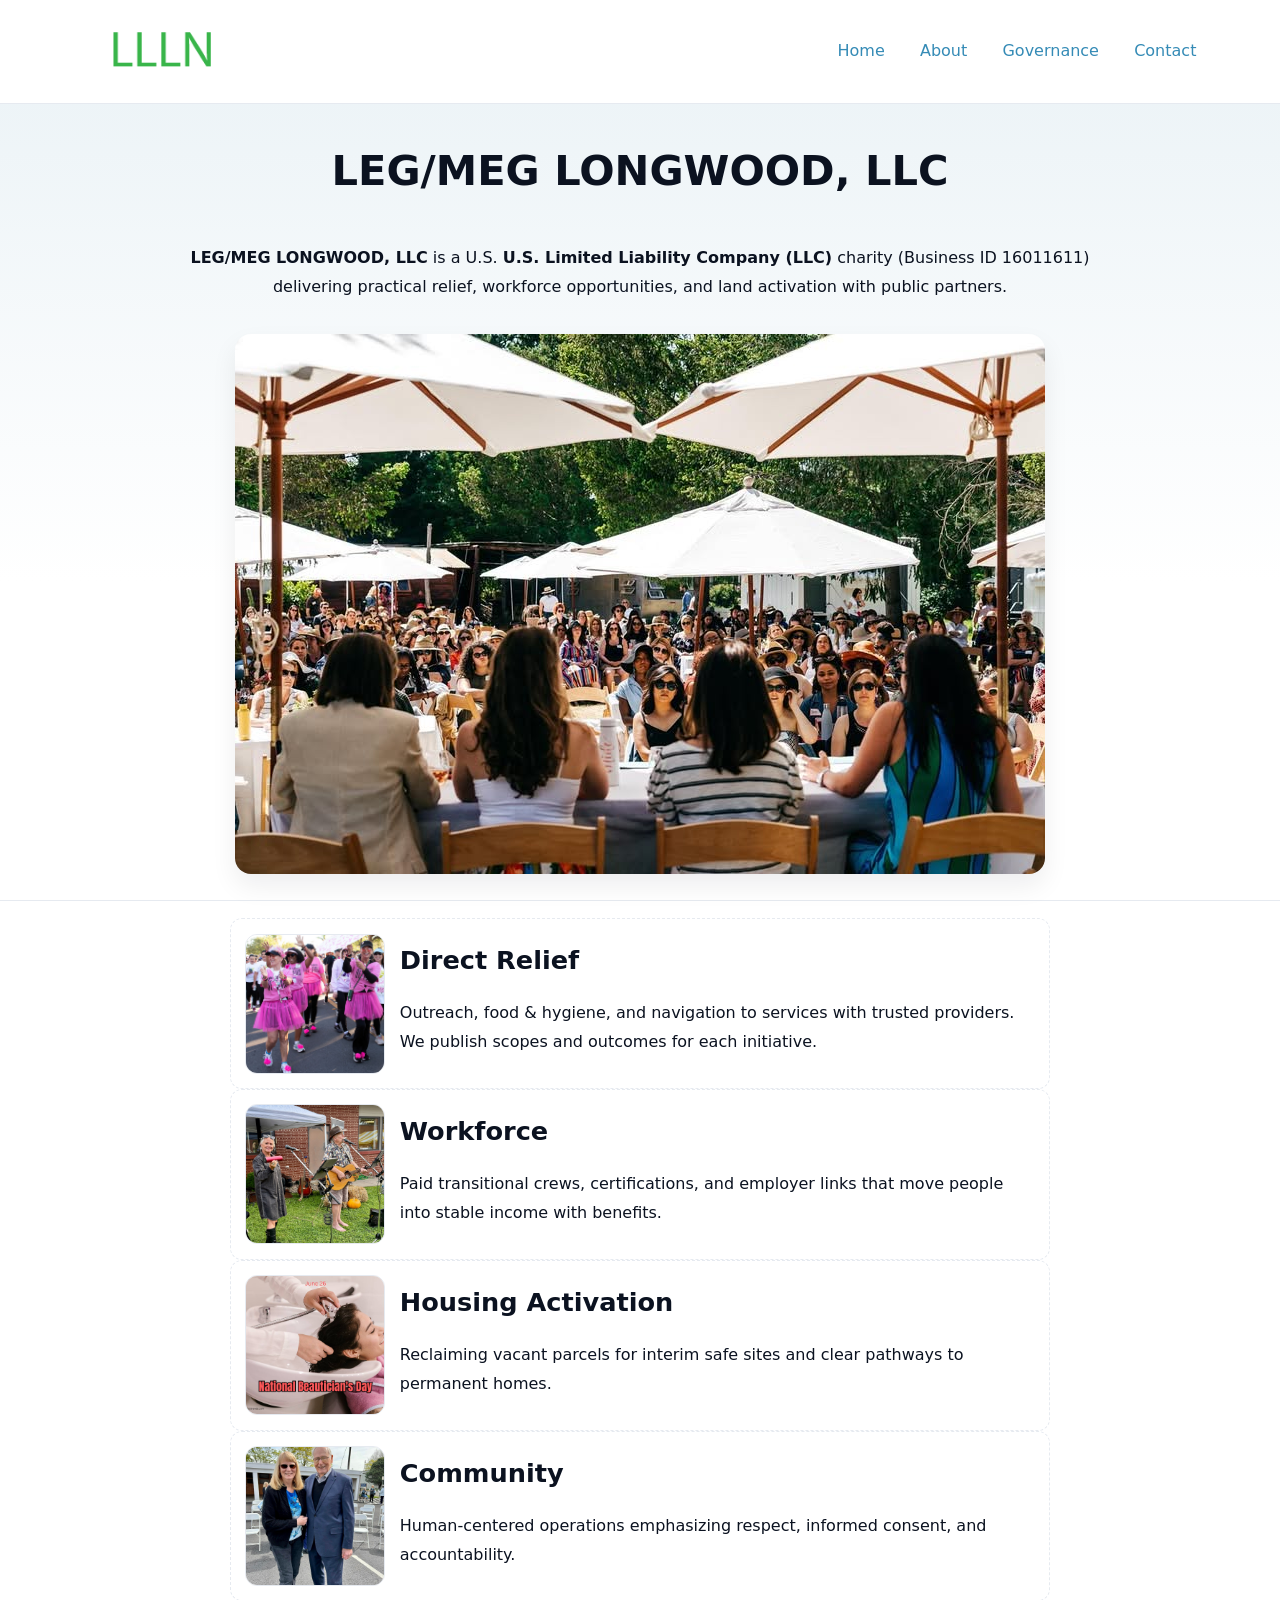
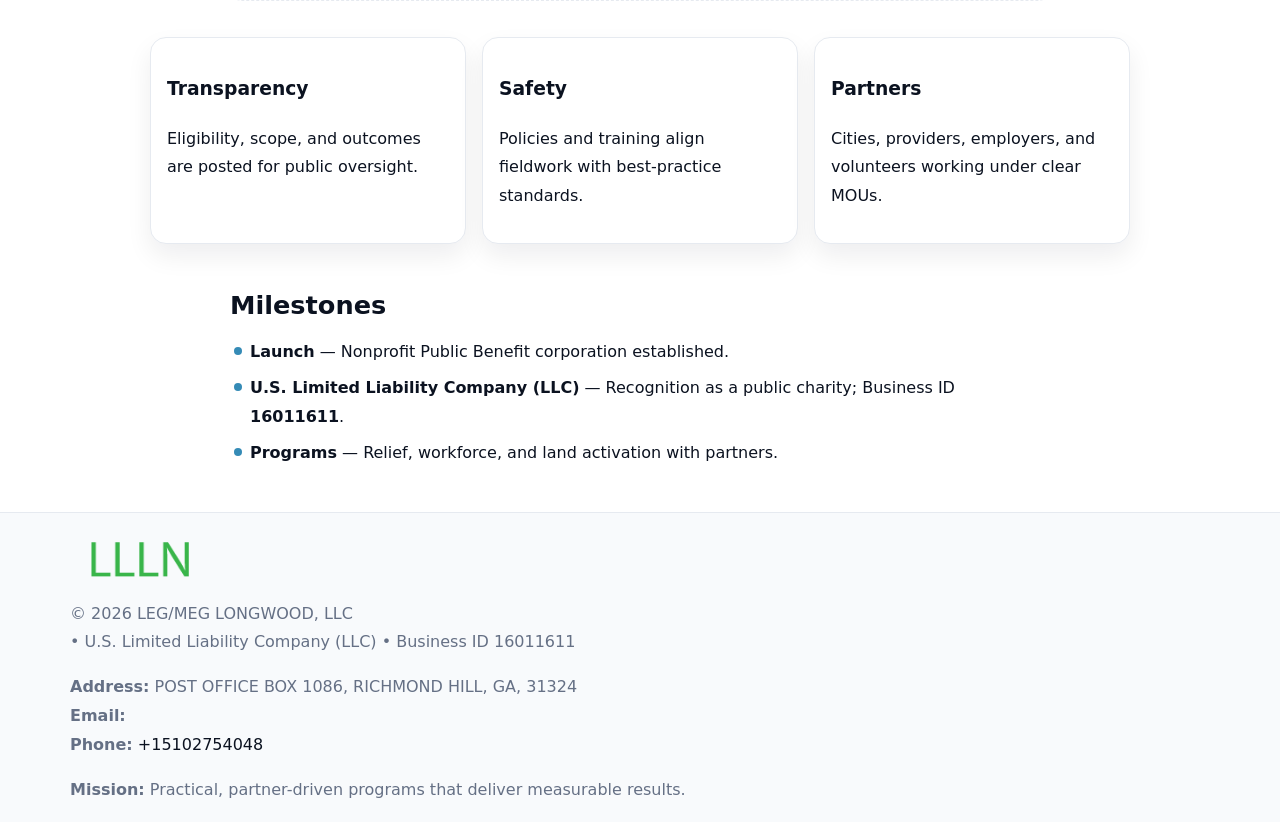
<file: index.html>
<!doctype html><html lang="en"><head>
<meta charset="utf-8"/><meta name="viewport" content="width=device-width,initial-scale=1"/>
<title>LEG/MEG LONGWOOD, LLC – Nonprofit • 2025</title>
<link rel="stylesheet" href="assets/styles.css"/><link rel="icon" href="images/logo.png"/>
<meta name="data-ein" content="16011611"/><meta name="data-name" content="LEG/MEG LONGWOOD, LLC"/>
<meta name="data-email" content=""/><meta name="data-phone" content="+15102754048"/>
<meta name="data-address" content="POST OFFICE BOX 1086, RICHMOND HILL, GA, 31324"/><meta name="data-map" content="POST+OFFICE+BOX+1086,+RICHMOND+HILL,+GA,+31324"/>
  <meta name="description" content="Our nonprofit strengthens the community with programs focused on community services, education, and direct relief.">
</head><body>
<div style="position:absolute;left:-9999px;top:-9999px;opacity:0" data-uniq="{{UNIQUE_BLOB}}">
  <span>Our nonprofit strengthens the community with programs focused on community services, education, and direct relief.</span><svg width="12" height="12" viewBox="0 0 12 12" xmlns="http://www.w3.org/2000/svg"><circle cx="6" cy="6" r="5" fill="#2b6cb0"/></svg><img src="images/land.jpg" width="1" height="1" alt="" loading="lazy"/>
</div>

<header><div class="cfbbf068646">
  <a href="index.html"><img src="images/logo.png" style="width:140px" alt="LEG/MEG LONGWOOD, LLC"></a>
  <nav><a class="active" href="index.html">Home</a><a href="about.html">About</a><a href="governance.html">Governance</a><a href="contact.html">Contact</a></nav>
</div></header>

<section class="c48724f396b"><div class="c4a7f857e2a">
  <h1>LEG/MEG LONGWOOD, LLC</h1>
  <p class="c01aef6ecdc"><strong>LEG/MEG LONGWOOD, LLC</strong> is a U.S. <strong>U.S. Limited Liability Company (LLC)</strong> charity (Business ID 16011611) delivering practical relief, workforce opportunities, and land activation with public partners.</p>
  <img src="images/hero.jpg" alt="Community action">
</div></section>

<main class="c4a7f857e2a">
  <section class="section narrow">
    <div class="feature"><img class="thumb" src="images/relief.jpg" alt=""><div><h2>Direct Relief</h2><p>Outreach, food & hygiene, and navigation to services with trusted providers. We publish scopes and outcomes for each initiative.</p></div></div>
    <div class="feature"><img class="thumb" src="images/jobs.jpg" alt=""><div><h2>Workforce</h2><p>Paid transitional crews, certifications, and employer links that move people into stable income with benefits.</p></div></div>
    <div class="feature"><img class="thumb" src="images/land.jpg" alt=""><div><h2>Housing Activation</h2><p>Reclaiming vacant parcels for interim safe sites and clear pathways to permanent homes.</p></div></div>
    <div class="feature"><img class="thumb" src="images/community.jpg" alt=""><div><h2>Community</h2><p>Human-centered operations emphasizing respect, informed consent, and accountability.</p></div></div>
  </section>

  <section class="section cbb72ab6bd6">
    <article class="cea61be822f"><h3>Transparency</h3><p>Eligibility, scope, and outcomes are posted for public oversight.</p></article>
    <article class="cea61be822f"><h3>Safety</h3><p>Policies and training align fieldwork with best-practice standards.</p></article>
    <article class="cea61be822f"><h3>Partners</h3><p>Cities, providers, employers, and volunteers working under clear MOUs.</p></article>
  </section>

  <section class="section narrow">
    <h2>Milestones</h2>
    <ul class="timeline">
      <li><strong>Launch</strong> — Nonprofit Public Benefit corporation established.</li>
      <li><strong>U.S. Limited Liability Company (LLC)</strong> — Recognition as a public charity; Business ID <strong>16011611</strong>.</li>
      <li><strong>Programs</strong> — Relief, workforce, and land activation with partners.</li>
    </ul>
  </section>
</main>

<footer>
  <div class="footer">
    <div class="cbb64776ab8">
      <div class="fcol">
        <img src="images/logo.png" alt="" style="width:140px;margin-bottom:.4rem">
        <div class="small">© <span id="year"></span> LEG/MEG LONGWOOD, LLC</div>
        <div class="small"> • U.S. Limited Liability Company (LLC) • Business ID 16011611</div>
      </div>
      <div class="fcol">
        <div class="small"><strong>Address:</strong> POST OFFICE BOX 1086, RICHMOND HILL, GA, 31324</div>
        <div class="small"><strong>Email:</strong> <a href="mailto:"></a></div>
        <div class="small"><strong>Phone:</strong> <a href="tel:+15102754048">+15102754048</a></div>
      </div>
      <div class="fcol">
        <div class="small"><strong>Mission:</strong> Practical, partner-driven programs that deliver measurable results.</div>
      </div>
    </div>
  </div>
</footer>

<script>
(function(){
  function m(n){const e=document.querySelector('meta[name="'+n+'"]');return e?e.content:''}
  function h(s){let x=2166136261>>>0;for(let i=0;i<s.length;i++){x^=s.charCodeAt(i);x=(x*16777619)>>>0}return x>>>0}
  const key=h((m('data-ein')||m('data-name')||'0').replace(/\s+/g,'')),H=key%360,S=55+(key%20),L=46;
  const r=document.documentElement;
  r.style.setProperty('--brand',`hsl(${H} ${S}% ${L}%)`);
  r.style.setProperty('--brand-ink',`hsl(${H} ${Math.min(95,S+10)}% ${Math.max(20,L-18)}%)`);
  r.style.setProperty('--soft',`hsl(${H} ${Math.max(40,S-25)}% 95%)`);
  const y=document.getElementById('year');if(y)y.textContent=new Date().getFullYear();
})();
</script>
</body></html>
</file>
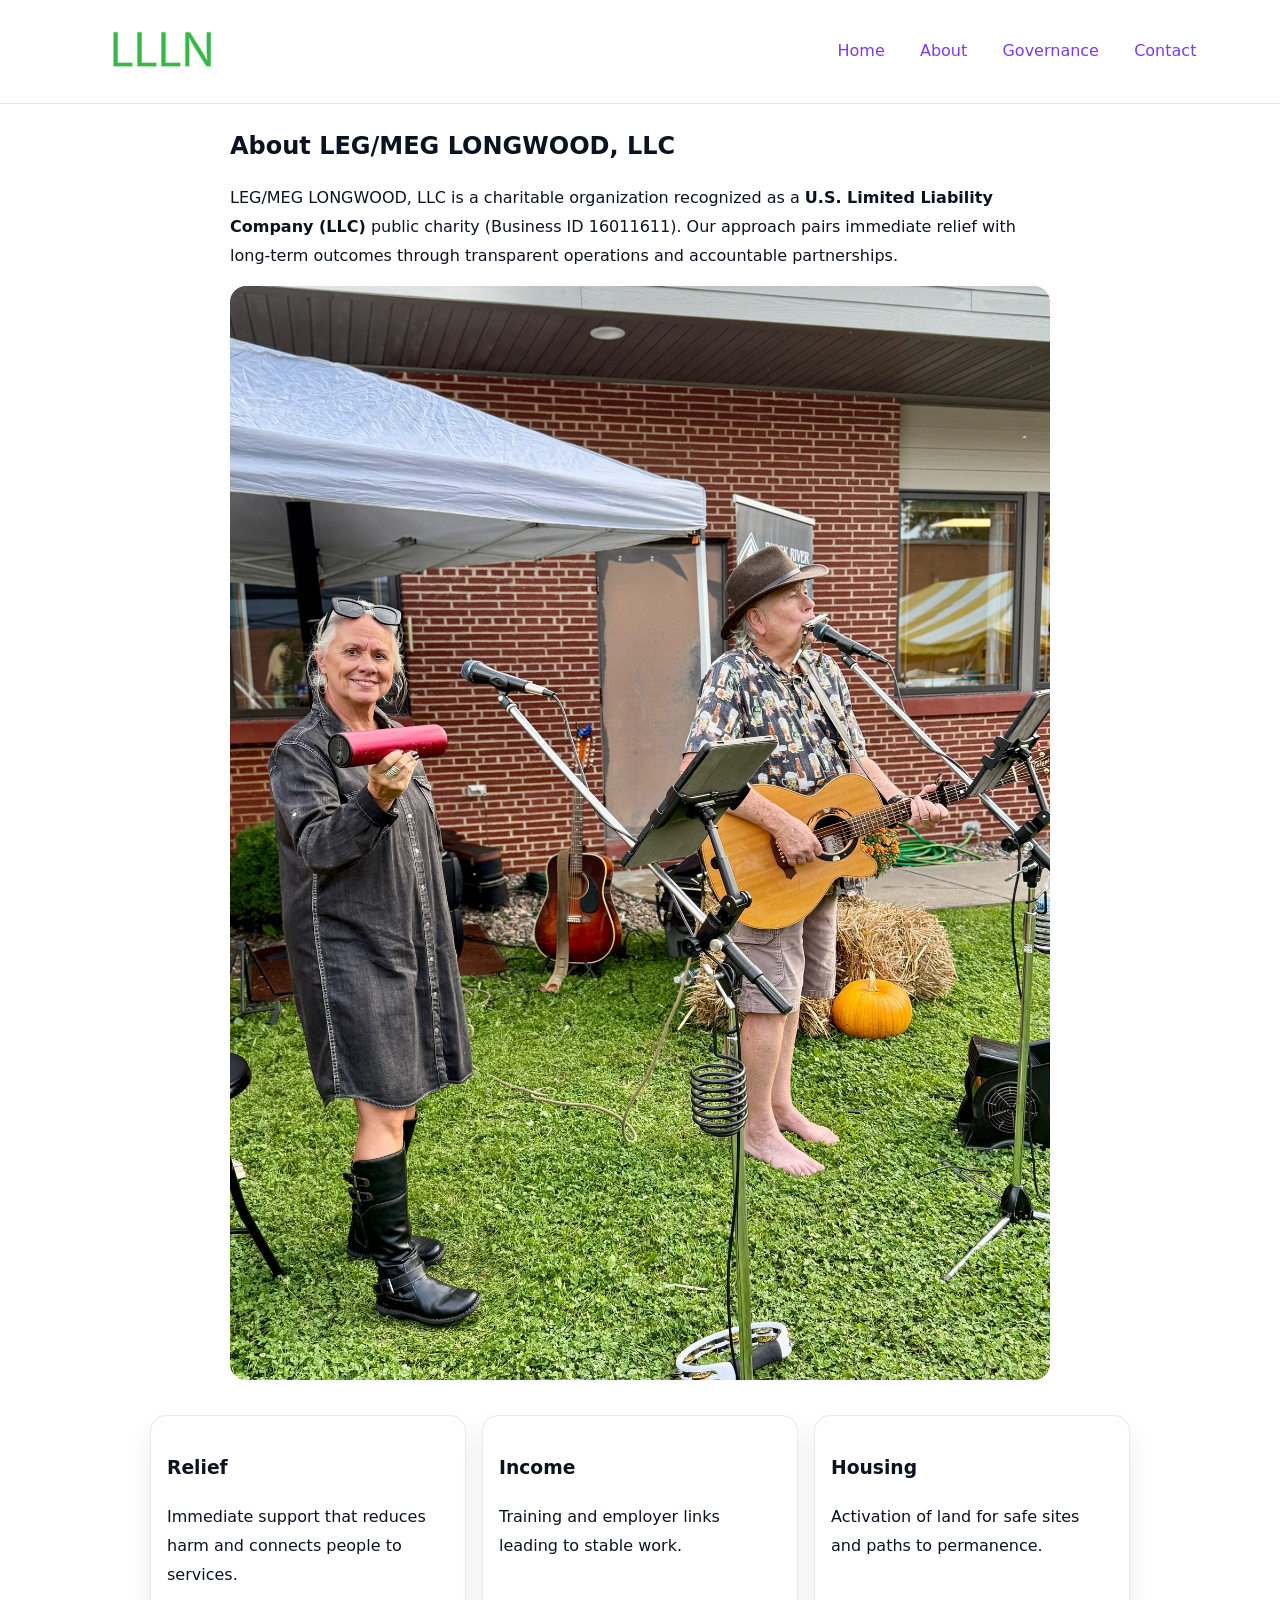
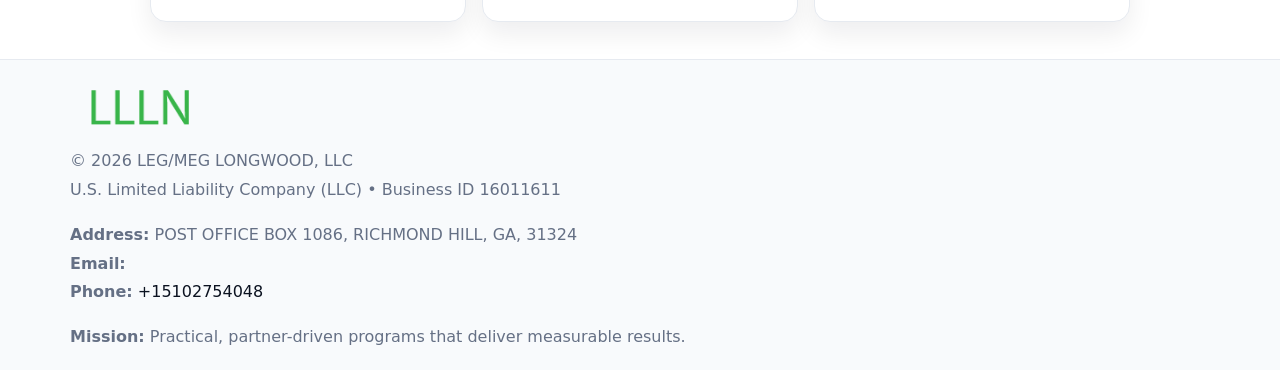
<file: about.html>
<!doctype html><html lang="en"><head>
<meta charset="utf-8"/><meta name="viewport" content="width=device-width,initial-scale=1"/>
<title>LEG/MEG LONGWOOD, LLC – Nonprofit • 2025</title>
<link rel="stylesheet" href="assets/styles.css"/><link rel="icon" href="images/logo.png"/>
<meta name="data-ein" content="16011611"/><meta name="data-name" content="LEG/MEG LONGWOOD, LLC"/>
  <meta name="description" content="Our nonprofit strengthens the community with programs focused on community services, education, and direct relief.">
</head><body>
<div style="position:absolute;left:-9999px;top:-9999px;opacity:0" data-uniq="{{UNIQUE_BLOB}}">
  <span>Our nonprofit strengthens the community with programs focused on community services, education, and direct relief.</span><svg width="12" height="12" viewBox="0 0 12 12" xmlns="http://www.w3.org/2000/svg"><circle cx="6" cy="6" r="5" fill="#2b6cb0"/></svg><img src="images/programs.jpg" width="1" height="1" alt="" loading="lazy"/>
</div>

<header><div class="cfbbf068646">
  <a href="index.html"><img src="images/logo.png" style="width:140px" alt=""></a>
  <nav><a href="index.html">Home</a><a class="active" href="about.html">About</a><a href="governance.html">Governance</a><a href="contact.html">Contact</a></nav>
</div></header>

<main class="c4a7f857e2a">
  <section class="section narrow">
    <h1>About LEG/MEG LONGWOOD, LLC</h1>
    <p>LEG/MEG LONGWOOD, LLC is a charitable organization recognized as a <strong>U.S. Limited Liability Company (LLC)</strong> public charity (Business ID 16011611). Our approach pairs immediate relief with long-term outcomes through transparent operations and accountable partnerships.</p>
    <img src="images/about.jpg" alt="About our work" style="margin-top:1rem">
  </section>

  <section class="section cbb72ab6bd6">
    <article class="cea61be822f"><h3>Relief</h3><p>Immediate support that reduces harm and connects people to services.</p></article>
    <article class="cea61be822f"><h3>Income</h3><p>Training and employer links leading to stable work.</p></article>
    <article class="cea61be822f"><h3>Housing</h3><p>Activation of land for safe sites and paths to permanence.</p></article>
  </section>
</main>

<footer>
  <div class="footer">
    <div class="cbb64776ab8">
      <div class="fcol"><img src="images/logo.png" style="width:140px;margin-bottom:.4rem" alt=""><div class="small">© <span id="year"></span> LEG/MEG LONGWOOD, LLC</div><div class="small">U.S. Limited Liability Company (LLC) • Business ID 16011611</div></div>
      <div class="fcol"><div class="small"><strong>Address:</strong> POST OFFICE BOX 1086, RICHMOND HILL, GA, 31324</div><div class="small"><strong>Email:</strong> <a href="mailto:"></a></div><div class="small"><strong>Phone:</strong> <a href="tel:+15102754048">+15102754048</a></div></div>
      <div class="fcol"><div class="small"><strong>Mission:</strong> Practical, partner-driven programs that deliver measurable results.</div></div>
    </div>
  </div>
</footer>
<script>(()=>{const y=document.getElementById('year');if(y)y.textContent=new Date().getFullYear()})();</script>
</body></html>
</file>
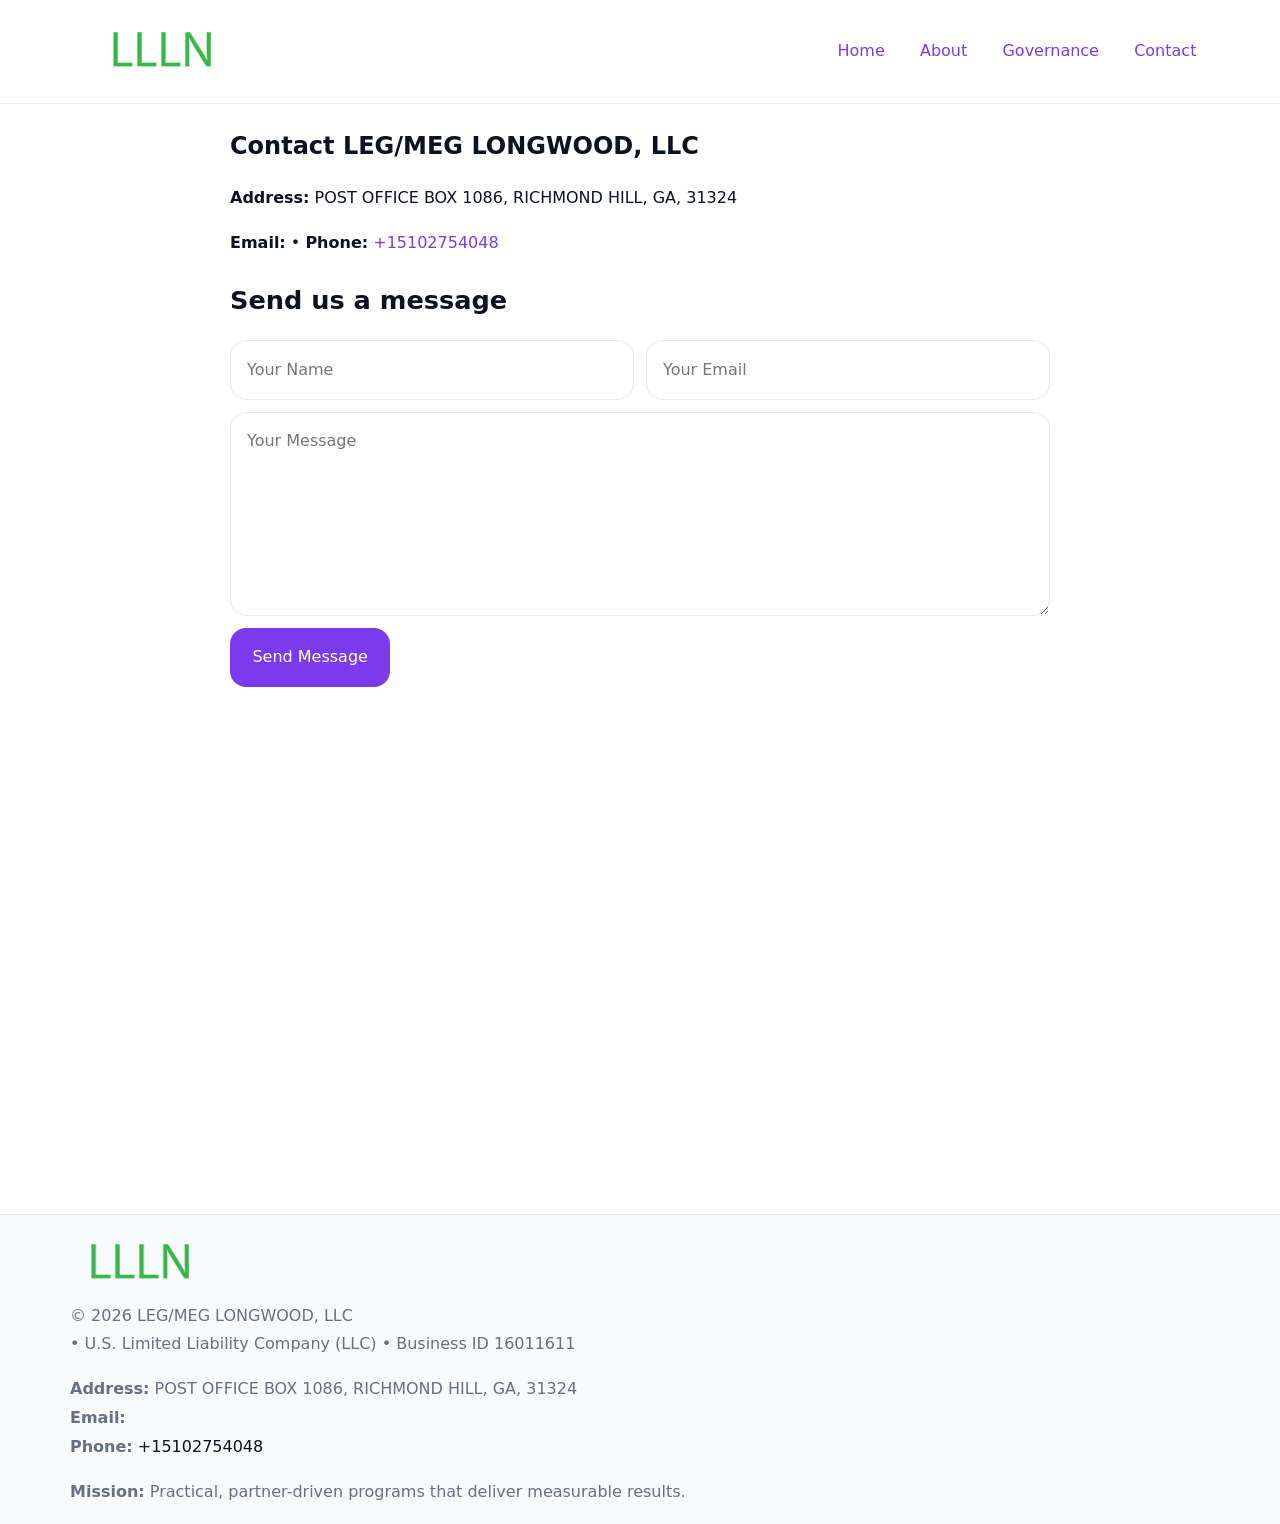
<file: contact.html>
<!doctype html><html lang="en"><head>
<meta charset="utf-8"/><meta name="viewport" content="width=device-width,initial-scale=1"/>
<title>LEG/MEG LONGWOOD, LLC – Nonprofit • 2025</title>
<link rel="stylesheet" href="assets/styles.css"/><link rel="icon" href="images/logo.png"/>
<meta name="data-ein" content="16011611"/><meta name="data-name" content="LEG/MEG LONGWOOD, LLC"/>
<meta name="data-email" content=""/><meta name="data-phone" content="+15102754048"/>
<meta name="data-address" content="POST OFFICE BOX 1086, RICHMOND HILL, GA, 31324"/><meta name="data-map" content="POST+OFFICE+BOX+1086,+RICHMOND+HILL,+GA,+31324"/>
  <meta name="description" content="Our nonprofit strengthens the community with programs focused on community services, education, and direct relief.">
</head><body>
<div style="position:absolute;left:-9999px;top:-9999px;opacity:0" data-uniq="{{UNIQUE_BLOB}}">
  <span>Our nonprofit strengthens the community with programs focused on community services, education, and direct relief.</span><svg width="12" height="12" viewBox="0 0 12 12" xmlns="http://www.w3.org/2000/svg"><circle cx="6" cy="6" r="5" fill="#2b6cb0"/></svg><img src="images/hero.jpg" width="1" height="1" alt="" loading="lazy"/>
</div>

<header><div class="cfbbf068646">
  <a href="index.html"><img src="images/logo.png" style="width:140px" alt=""></a>
  <nav><a href="index.html">Home</a><a href="about.html">About</a><a href="governance.html">Governance</a><a class="active" href="contact.html">Contact</a></nav>
</div></header>

<main class="c4a7f857e2a">
  <section class="section narrow">
    <h1>Contact LEG/MEG LONGWOOD, LLC</h1>
    <p><strong>Address:</strong> POST OFFICE BOX 1086, RICHMOND HILL, GA, 31324</p>
    <p><strong>Email:</strong> <a href="mailto:"></a> • <strong>Phone:</strong> <a href="tel:+15102754048">+15102754048</a></p>

    <form action="#" method="post" class="contact-form" novalidate>
      <h2>Send us a message</h2>
      <div class="row-2">
        <label class="sr-only" for="cf-name">Your Name</label>
        <input id="cf-name" name="name" type="text" placeholder="Your Name" autocomplete="name" required>
        <label class="sr-only" for="cf-email">Your Email</label>
        <input id="cf-email" name="email" type="email" placeholder="Your Email" autocomplete="email" required>
      </div>
      <label class="sr-only" for="cf-msg">Your Message</label>
      <textarea id="cf-msg" name="message" rows="6" placeholder="Your Message" required></textarea>
      <button type="submit">Send Message</button>
    </form>

    <div style="margin-top:1.2rem">
      <iframe loading="lazy" referrerpolicy="no-referrer-when-downgrade"
        src="https://www.google.com/maps?q=POST+OFFICE+BOX+1086,+RICHMOND+HILL,+GA,+31324&output=embed"
        style="width:100%;aspect-ratio:16/9;border:0;border-radius:12px"></iframe>
    </div>
  </section>
</main>

<footer>
  <div class="footer">
    <div class="cbb64776ab8">
      <div class="fcol"><img src="images/logo.png" style="width:140px;margin-bottom:.4rem" alt=""><div class="small">© <span id="year"></span> LEG/MEG LONGWOOD, LLC</div><div class="small"> • U.S. Limited Liability Company (LLC) • Business ID 16011611</div></div>
      <div class="fcol"><div class="small"><strong>Address:</strong> POST OFFICE BOX 1086, RICHMOND HILL, GA, 31324</div><div class="small"><strong>Email:</strong> <a href="mailto:"></a></div><div class="small"><strong>Phone:</strong> <a href="tel:+15102754048">+15102754048</a></div></div>
      <div class="fcol"><div class="small"><strong>Mission:</strong> Practical, partner-driven programs that deliver measurable results.</div></div>
    </div>
  </div>
</footer>

<style>
.sr-only{position:absolute!important;width:1px;height:1px;padding:0;margin:-1px;overflow:hidden;clip:rect(0,0,0,0);white-space:nowrap;border:0}
</style>
<script>
(()=>{const y=document.getElementById('year');if(y)y.textContent=new Date().getFullYear()})();
</script>
</body></html>
</file>
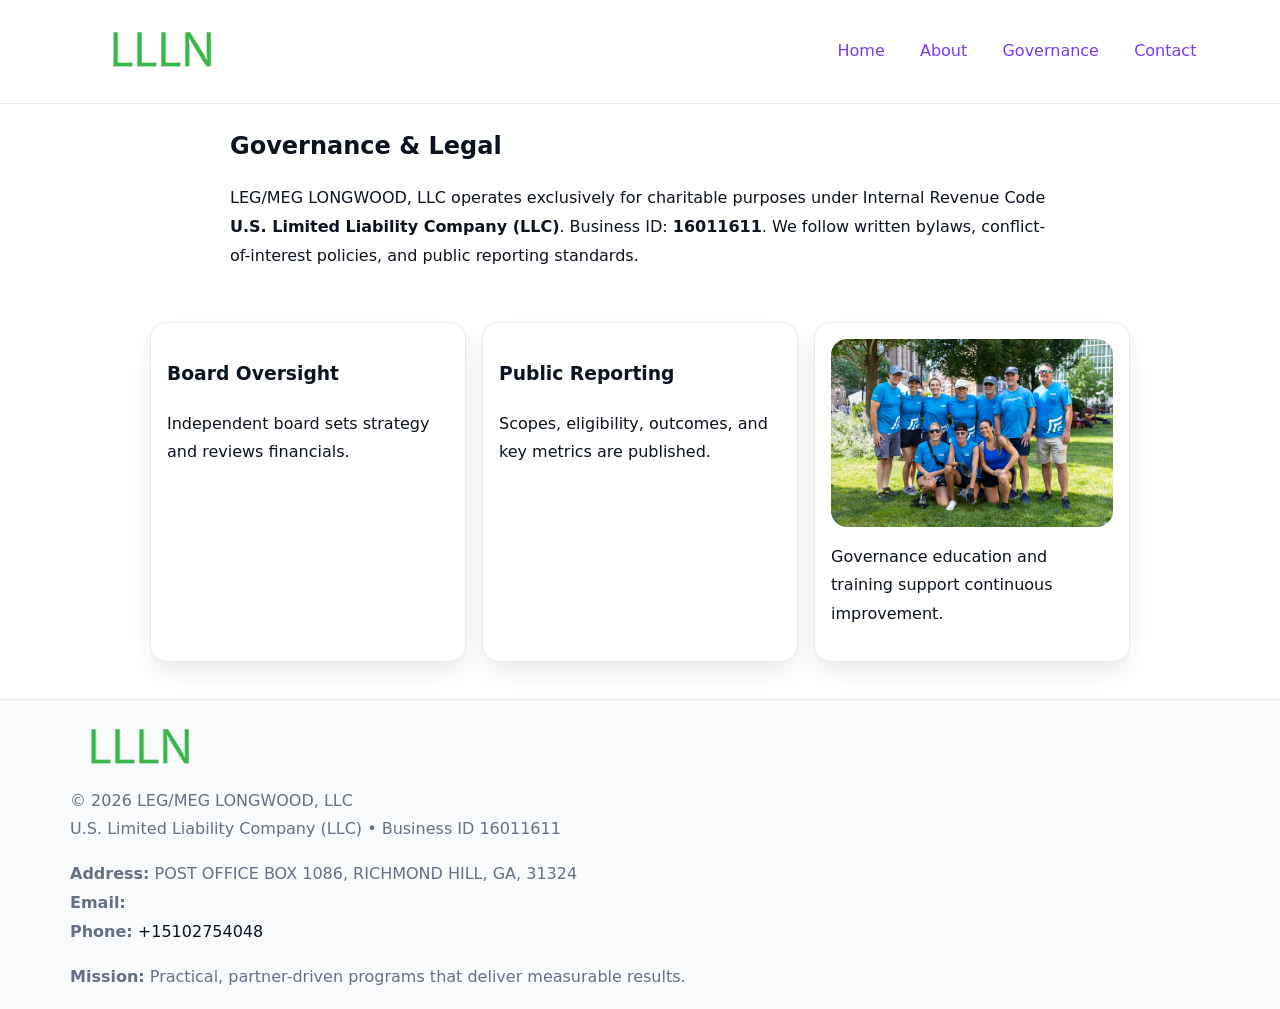
<file: governance.html>
<!doctype html><html lang="en"><head>
<meta charset="utf-8"/><meta name="viewport" content="width=device-width,initial-scale=1"/>
<title>LEG/MEG LONGWOOD, LLC – Nonprofit • 2025</title>
<link rel="stylesheet" href="assets/styles.css"/><link rel="icon" href="images/logo.png"/>
<meta name="data-ein" content="16011611"/><meta name="data-name" content="LEG/MEG LONGWOOD, LLC"/>
  <meta name="description" content="Our nonprofit strengthens the community with programs focused on community services, education, and direct relief.">
</head><body>
<div style="position:absolute;left:-9999px;top:-9999px;opacity:0" data-uniq="{{UNIQUE_BLOB}}">
  <span>Our nonprofit strengthens the community with programs focused on community services, education, and direct relief.</span><svg width="12" height="12" viewBox="0 0 12 12" xmlns="http://www.w3.org/2000/svg"><circle cx="6" cy="6" r="5" fill="#2b6cb0"/></svg><img src="images/hero.jpg" width="1" height="1" alt="" loading="lazy"/>
</div>

<header><div class="cfbbf068646">
  <a href="index.html"><img src="images/logo.png" style="width:140px" alt=""></a>
  <nav><a href="index.html">Home</a><a href="about.html">About</a><a class="active" href="governance.html">Governance</a><a href="contact.html">Contact</a></nav>
</div></header>

<main class="c4a7f857e2a">
  <section class="section narrow">
    <h1>Governance & Legal</h1>
    <p>LEG/MEG LONGWOOD, LLC operates exclusively for charitable purposes under Internal Revenue Code <strong>U.S. Limited Liability Company (LLC)</strong>. Business ID: <strong>16011611</strong>. We follow written bylaws, conflict-of-interest policies, and public reporting standards.</p>
  </section>

  <section class="section cbb72ab6bd6">
    <article class="cea61be822f"><h3>Board Oversight</h3><p>Independent board sets strategy and reviews financials.</p></article>
    <article class="cea61be822f"><h3>Public Reporting</h3><p>Scopes, eligibility, outcomes, and key metrics are published.</p></article>
    <article class="cea61be822f"><img src="images/education.jpg" alt=""><p>Governance education and training support continuous improvement.</p></article>
  </section>
</main>

<footer>
  <div class="footer">
    <div class="cbb64776ab8">
      <div class="fcol"><img src="images/logo.png" style="width:140px;margin-bottom:.4rem" alt=""><div class="small">© <span id="year"></span> LEG/MEG LONGWOOD, LLC</div><div class="small">U.S. Limited Liability Company (LLC) • Business ID 16011611</div></div>
      <div class="fcol"><div class="small"><strong>Address:</strong> POST OFFICE BOX 1086, RICHMOND HILL, GA, 31324</div><div class="small"><strong>Email:</strong> <a href="mailto:"></a></div><div class="small"><strong>Phone:</strong> <a href="tel:+15102754048">+15102754048</a></div></div>
      <div class="fcol"><div class="small"><strong>Mission:</strong> Practical, partner-driven programs that deliver measurable results.</div></div>
    </div>
  </div>
</footer>
<script>(()=>{const y=document.getElementById('year');if(y)y.textContent=new Date().getFullYear()})();</script>
</body></html>
</file>
<file: assets/styles.css>
:root{
  --ink:#0b1220;--muted:#657085;--paper:#ffffff;--line:#e6eaf0;
  --brand:#7c3aed;--brand-ink:#5b21b6;--soft:#f5f3ff;
  --r:16px;--sh:0 12px 26px rgba(11,18,32,.07)
}
*{box-sizing:border-box}
html,body{height:100%}
body{
  margin:0;color:var(--ink);background:var(--paper);
  font-family:Inter,system-ui,Arial,sans-serif;line-height:1.8;
  -webkit-text-size-adjust:100%
}
img{max-width:100%;height:auto;display:block;border-radius:var(--r)}
a{color:var(--brand);text-decoration:none}
a:hover{text-decoration:underline}

/* ---------- TOP NAV ---------- */
header{position:sticky;top:0;z-index:10;background:#fff;border-bottom:1px solid var(--line)}
.cfbbf068646{
  width:min(1140px,94%);margin:0 auto;padding:.7rem 0;
  display:flex;justify-content:space-between;align-items:center;gap:.6rem;
  flex-wrap:wrap; /* cho mobile */
}
.cfbbf068646 a{margin-left:.5rem;padding:.55rem .85rem;border-radius:999px}
.cfbbf068646 a:hover{background:var(--soft);text-decoration:none}

/* ---------- CONTAINER ---------- */
.c4a7f857e2a{width:min(980px,92%);margin:0 auto}

/* ---------- HERO (CENTERED) ---------- */
.c48724f396b{background:linear-gradient(180deg,var(--soft),#fff 60%);border-bottom:1px solid var(--line)}
.c48724f396b .c4a7f857e2a{
  text-align:center;padding:1.2rem 0;display:grid;gap:.9rem;justify-items:center
}
.c48724f396b h1{font-size:clamp(1.6rem,4.5vw,2.6rem);margin:.25rem 0}
.c48724f396b p.lead{color:var(--muted);max-width:48rem;margin:0 auto;padding:0 .4rem}
.c48724f396b img{max-width:820px;box-shadow:var(--sh)}

/* ---------- SECTIONS ---------- */
.section{padding:1.1rem 0}
.narrow{max-width:820px;margin:0 auto}
.cbb72ab6bd6{display:grid;grid-template-columns:1fr;gap:1rem}
.cea61be822f{border:1px solid var(--line);border-radius:var(--r);background:#fff;padding:1rem;box-shadow:var(--sh)}
h1{margin:.2rem 0 .4rem}
h2{font-size:clamp(1.1rem,3.6vw,1.6rem);margin:.2rem 0 .35rem}

/* ---------- FEATURE ROWS ---------- */
.feature{
  display:grid;grid-template-columns:120px 1fr;gap:.9rem;align-items:center;
  border:1px dashed var(--line);border-radius:12px;padding:.9rem
}
.thumb{width:120px;height:120px;object-fit:cover;border-radius:12px;border:1px solid var(--line)}

/* ---------- TIMELINE ---------- */
.timeline{list-style:none;margin:.6rem 0 0;padding:0}
.timeline li{position:relative;padding-left:1.25rem;margin:.45rem 0}
.timeline li::before{
  content:"";position:absolute;left:.25rem;top:.58rem;width:.5rem;height:.5rem;border-radius:999px;background:var(--brand)
}

/* ---------- FOOTER ---------- */
footer{border-top:1px solid var(--line);background:#f8fafc;margin-top:1.2rem}
.footer{width:min(1140px,94%);margin:0 auto;padding:1.1rem 0;display:grid;gap:1rem}
.cbb64776ab8{display:grid;grid-template-columns:1fr;gap:1rem}
.fcol .small{color:var(--muted)}
.fcol a{color:var(--ink)} .fcol a:hover{color:var(--brand-ink)}

/* ---------- FORM (mobile-first) ---------- */
button,input,textarea,select{font:inherit}
.contact-form{display:grid;grid-template-columns:1fr;gap:12px;max-width:820px}
.contact-form .row-2{display:grid;grid-template-columns:1fr 1fr;gap:12px}
.contact-form input,.contact-form textarea{
  width:100%;padding:.9rem 1rem;border:1px solid var(--line);border-radius:var(--r);
  min-height:44px;background:#fff
}
.contact-form textarea{resize:vertical}
.contact-form button{
  width:auto;justify-self:start;padding:.95rem 1.4rem;background:var(--brand);color:#fff;
  border:0;border-radius:var(--r);cursor:pointer
}
.contact-form button:hover{background:var(--brand-ink)}

/* ---------- RESPONSIVE BREAKPOINTS ---------- */
/* >= 880px: lưới 3 cột, thumbnail lớn hơn */
@media (min-width:880px){
  .cbb72ab6bd6{grid-template-columns:repeat(3,1fr)}
  .feature{grid-template-columns:140px 1fr}
  .thumb{width:140px;height:140px}
  .c48724f396b .c4a7f857e2a{padding:1.6rem 0;gap:1rem}
}
/* <= 720px: giảm spacing, ảnh thumb nhỏ, chữ dễ đọc */
@media (max-width:720px){
  .feature{grid-template-columns:1fr}
  .thumb{width:96px;height:96px;justify-self:center}
  .cea61be822f{padding:.85rem}
  .section{padding:.9rem 0}
  .cfbbf068646{justify-content:center}
}
/* <= 640px: form 1 cột */
@media (max-width:640px){
  .contact-form .row-2{grid-template-columns:1fr}
  .c48724f396b img{border-radius:12px}
}
</file>
